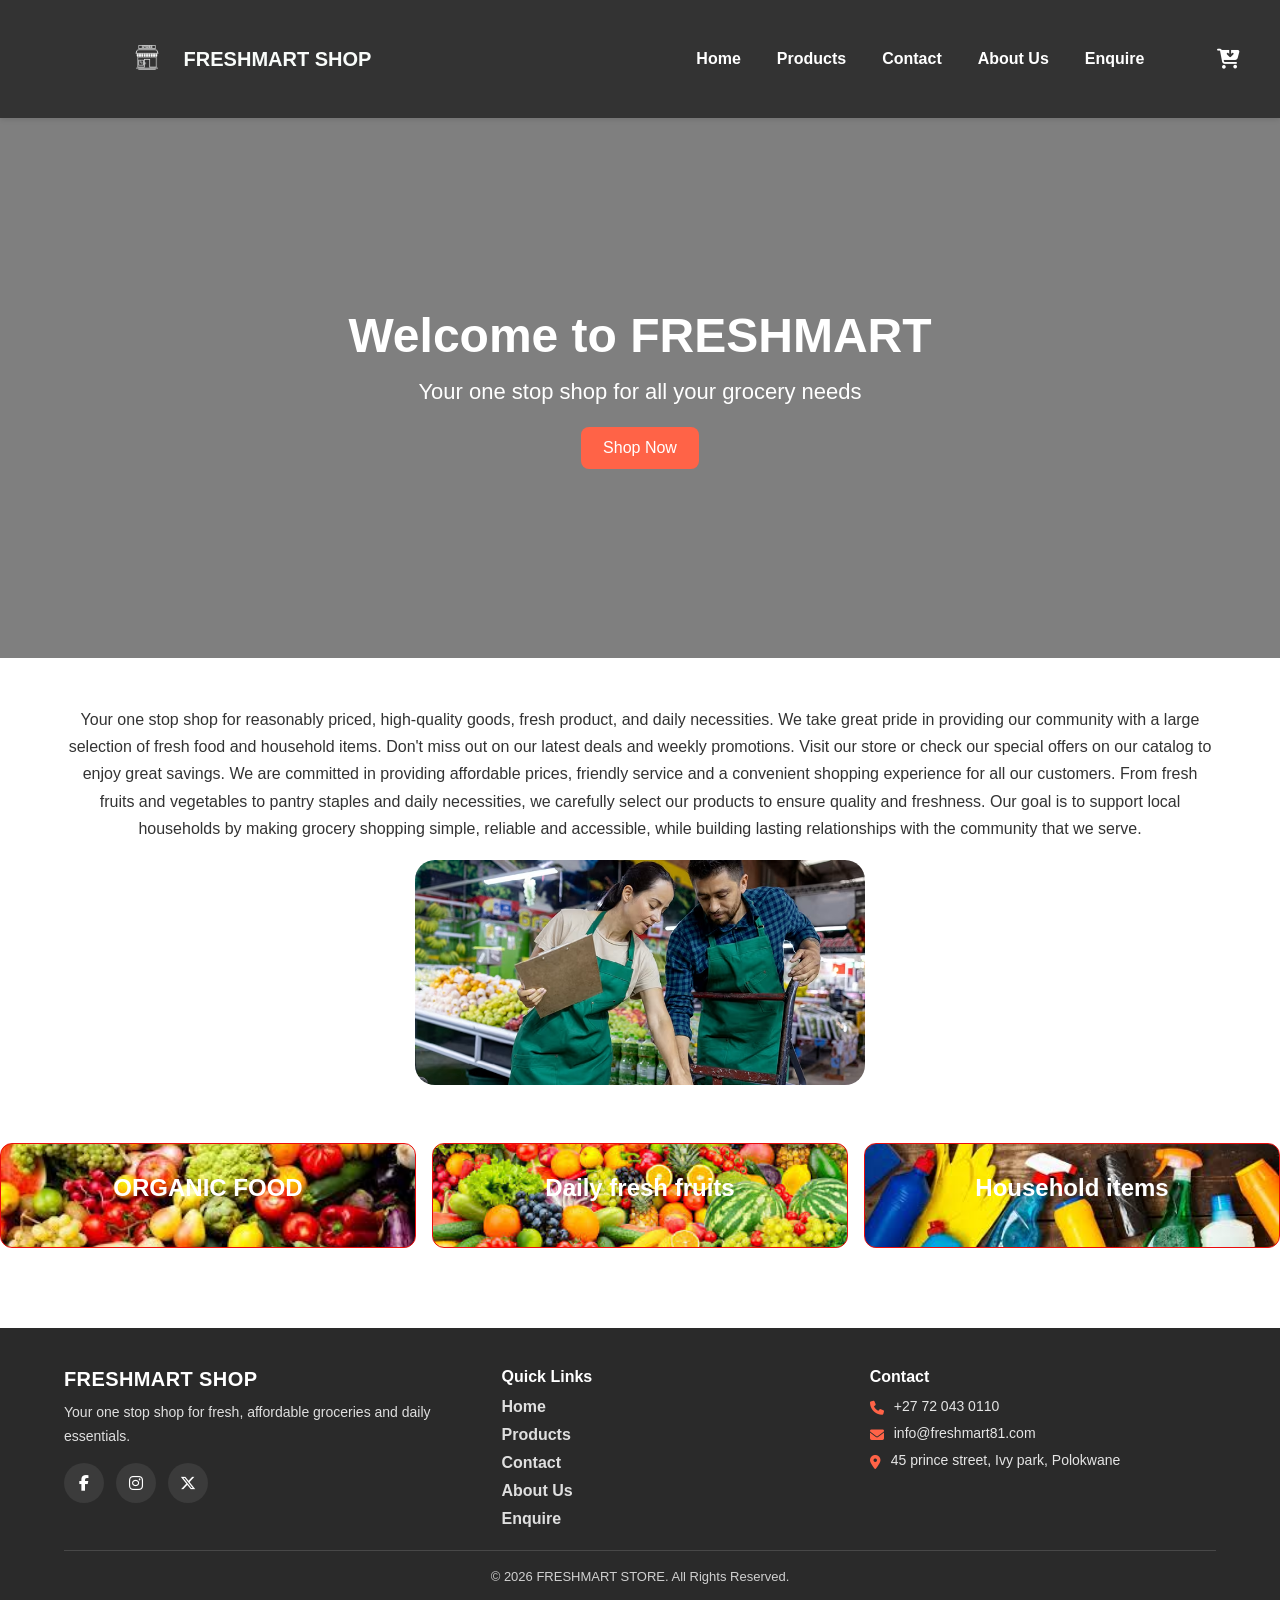
<file: index.html>
<!DOCTYPE html>
<html lang="en">
<head>
<link rel="stylesheet" href="https://cdnjs.cloudflare.com/ajax/libs/font-awesome/6.5.0/css/all.min.css">
    <meta charset="UTF-8">
    <meta name="viewport" content="width=device-width, initial-scale=1.0">
    <title>HOME</title>
    <link rel="icon" type="image/x-icon" href="assets/images/screenshot.png">
    <link rel="stylesheet" href="assets/css/style.css">
</head>
<body>
 <header>
    <!--nav-bar-->
    <div class="navbar">
        <div class="top-bar">
            <div class="brand">
                <img src="assets/images/newlogo2.png" alt="logo" class="logo" height="50px" width="50px">
                <h2 class="logo">FRESHMART SHOP</h2>
            </div>

            <div class="nav-links">
                <nav>
                    <ul>
                        <li><a href="index.html">Home</a></li>
                        <li><a href="products.html">Products</a></li>
                        <li><a href="contact.html">Contact</a></li>
                        <li><a href="about.html">About Us</a></li>
                        <li><a href="enquiry.html">Enquire</a></li>
                    </ul>
                </nav>
            </div>

        </div>
        <div class="cart">
           <a href="products.html"><i class="fa-solid fa-cart-arrow-down" style="color: rgb(255, 255, 255);"></i></a>
        </div> 
    </header>
    <section class="hero">
        <div class="overlay">
        <h1>Welcome to FRESHMART</h1>
        <p>Your one stop shop for all your grocery needs</p>
        <a href="products.html" class="btn">Shop Now</a>
        </div>    
    </section>

     <main>
        <!--welcome section-->
        <section class="welcome">
                <p>
                 Your one stop shop for reasonably priced, high-quality goods, fresh product, and daily necessities. 
                 We take great pride in providing our community with a large selection of fresh food and household items.
                 Don't miss out on our latest deals and weekly promotions. Visit our store or check our special offers on 
                 our catalog to enjoy great savings. We are committed in providing affordable prices, friendly service and
                 a convenient shopping experience for all our customers. From fresh fruits and vegetables to pantry staples 
                 and daily necessities, we carefully select our products to ensure quality and freshness. Our goal is to support 
                 local households by making grocery shopping simple, reliable and accessible, while building lasting relationships 
                 with the community that we serve.
                </p>
                <div class="staff">
                 <img src="assets/images/staff.avif">
                </div>
         </section>
         <!--about section-->
         <section class="about">
            <div class="features">
        
         <div class="card card-1">
                <div>
                <p><b><h3>ORGANIC FOOD</h3></b></p>
            </div>
         </div>
            <div class="card card-2">
                <p><b><h3>Daily fresh fruits</h3></b></p>
            </div>
                <div class="card card-3">
                    <p><b><h3>Household items</h3></b></p>          
            </div>
            </div>

            <!--footer section-->
        <footer>
            <div class="footer-container">
                <div class="footer-brand">
                    <h3>FRESHMART SHOP</h3>
                    <p>Your one stop shop for fresh, affordable groceries and daily essentials.</p>
                    <div class="footer-social" aria-label="Social links">
                        <a href="#" aria-label="Facebook"><i class="fa-brands fa-facebook-f"></i></a>
                        <a href="#" aria-label="Instagram"><i class="fa-brands fa-instagram"></i></a>
                        <a href="#" aria-label="Twitter"><i class="fa-brands fa-x-twitter"></i></a>
                    </div>
                </div>

                <div class="footer-links">
                    <h4>Quick Links</h4>
                    <ul>
                        <li><a href="index.html">Home</a></li>
                        <li><a href="products.html">Products</a></li>
                        <li><a href="contact.html">Contact</a></li>
                        <li><a href="about.html">About Us</a></li>
                        <li><a href="enquiry.html">Enquire</a></li>
                    </ul>
                </div>

                <div class="footer-contact">
                    <h4>Contact</h4>
                    <div class="line"><i class="fa-solid fa-phone"></i><span>+27 72 043 0110</span></div>
                    <div class="line"><i class="fa-solid fa-envelope"></i><span>info@freshmart81.com</span></div>
                    <div class="line"><i class="fa-solid fa-location-dot"></i><span>45 prince street, Ivy park, Polokwane</span></div>
                </div>
            </div>

            <div class="footer-bottom">&copy; 2026 FRESHMART STORE. All Rights Reserved.</div>
        </footer>


</body>
</html>
</file>
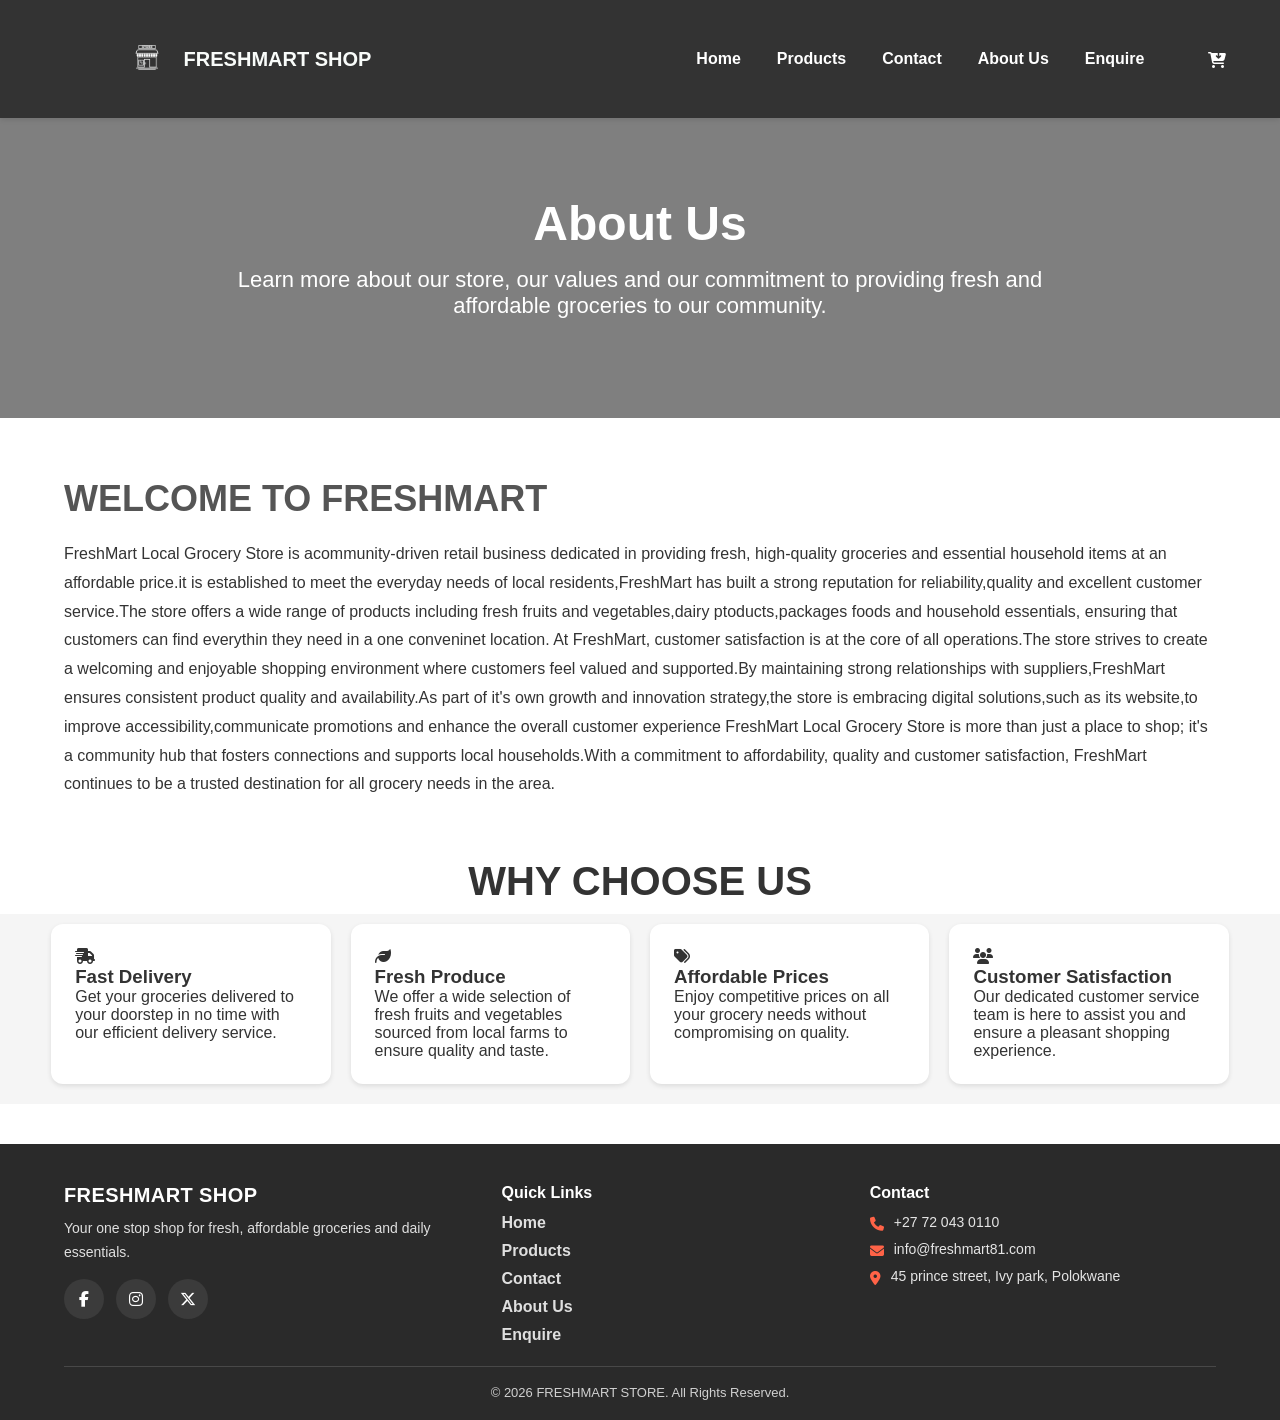
<file: about.html>
<!DOCTYPE html>
<html lang="en">
<head>
    <meta charset="UTF-8">
    <link rel="stylesheet" href="https://cdnjs.cloudflare.com/ajax/libs/font-awesome/6.5.0/css/all.min.css">
    <meta name="viewport" content="width=device-width, initial-scale=1.0">
    <title>ABOUT US</title>
<link rel="icon" type="image/x-icon" href="assets/images/screenshot.png">
   <link rel="stylesheet" href="assets/css/style.css">
</head>
<body>

    <header>
        <!--nav-bar-->
        <div class="navbar">
        <div class="top-bar">
            <div class="brand">
                <img src="assets/images/newlogo2.png" alt="logo" class="logo" height="50px" width="50px">
                <h2 class="logo">FRESHMART SHOP</h2>
            </div>

            <div class="nav-links">
                <nav>
                    <ul>
                        <li><a href="index.html">Home</a></li>
                        <li><a href="products.html">Products</a></li>
                        <li><a href="contact.html">Contact</a></li>
                        <li><a href="about.html">About Us</a></li>
                        <li><a href="enquiry.html">Enquire</a></li>
                    </ul>
                </nav>
            </div>
            <div class="cart">
           <a href="products.html"><i class="fa-solid fa-cart-arrow-down" style="color: rgb(255, 255, 255);"></i></a>
        </div> 

        </div>
    </header>
    <section class="about-hero">
        <div class="overlay">
        <h1>About Us</h1>
        <p>Learn more about our store, 
        our values and our commitment to providing fresh and affordable groceries to our community.</p>
        </div>
    </section>

    <section class="about-section">
        
        <div class="about-content">
            <h2>WELCOME TO FRESHMART</h2>
            <p>FreshMart Local Grocery Store is acommunity-driven retail business dedicated in providing 
                 fresh, high-quality groceries and essential household items at an affordable price.it is 
                 established to meet the everyday needs of local residents,FreshMart has built a strong reputation
                 for reliability,quality and excellent customer service.The store offers a wide range of products 
                 including fresh fruits and vegetables,dairy ptoducts,packages foods and household essentials, ensuring
                 that customers can find everythin they need in a one conveninet location.
            
                At FreshMart, customer satisfaction is at the core of all operations.The store strives to create a 
                 welcoming and enjoyable shopping environment where customers feel valued and supported.By maintaining
                 strong relationships with suppliers,FreshMart ensures consistent product quality and availability.As part
                 of it's own growth and innovation strategy,the store is embracing digital solutions,such as its website,to 
                 improve accessibility,communicate promotions and enhance the overall customer experience

        
                FreshMart Local Grocery Store is more than just a place to shop; it's a community hub that fosters connections
                and supports local households.With a commitment to affordability, quality and customer satisfaction,
                FreshMart continues to be a trusted destination for all grocery needs in the area.</p>
        </div>

    </section>
    <!--services section-->

    <h2 class="why">WHY CHOOSE US</h2>
    <section class="services">
        
    
        <div class="service-box">
            <i class="fas fa-shipping-fast"></i>
            <h3>Fast Delivery</h3>
            <p>Get your groceries delivered to your doorstep in no time with our efficient delivery service.</p>
        </div>
        <div class="service-box">
            <i class="fas fa-leaf"></i>
            <h3>Fresh Produce</h3>
            <p>We offer a wide selection of fresh fruits and vegetables sourced from local farms to ensure quality and taste.</p>
        </div>
        <div class="service-box">
            <i class="fas fa-tags"></i>
            <h3>Affordable Prices</h3>
            <p>Enjoy competitive prices on all your grocery needs without compromising on quality.</p>
        </div>
        <div class="service-box">
            <i class="fas fa-users"></i>
            <h3>Customer Satisfaction</h3>
            <p>Our dedicated customer service team is here to assist you and ensure a pleasant shopping experience.</p>
          </div>
          
    </section>
    
    <footer>
        <div class="footer-container">
            <div class="footer-brand">
                <h3>FRESHMART SHOP</h3>
                <p>Your one stop shop for fresh, affordable groceries and daily essentials.</p>
                <div class="footer-social" aria-label="Social links">
                    <a href="#" aria-label="Facebook"><i class="fa-brands fa-facebook-f"></i></a>
                    <a href="#" aria-label="Instagram"><i class="fa-brands fa-instagram"></i></a>
                    <a href="#" aria-label="Twitter"><i class="fa-brands fa-x-twitter"></i></a>
                </div>
            </div>

            <div class="footer-links">
                <h4>Quick Links</h4>
                <ul>
                    <li><a href="index.html">Home</a></li>
                    <li><a href="products.html">Products</a></li>
                    <li><a href="contact.html">Contact</a></li>
                    <li><a href="about.html">About Us</a></li>
                    <li><a href="enquiry.html">Enquire</a></li>
                </ul>
            </div>

            <div class="footer-contact">
                <h4>Contact</h4>
                <div class="line"><i class="fa-solid fa-phone"></i><span>+27 72 043 0110</span></div>
                <div class="line"><i class="fa-solid fa-envelope"></i><span>info@freshmart81.com</span></div>
                <div class="line"><i class="fa-solid fa-location-dot"></i><span>45 prince street, Ivy park, Polokwane</span></div>
            </div>
        </div>

        <div class="footer-bottom">&copy; 2026 FRESHMART STORE. All Rights Reserved.</div>
    </footer>

</body>
</html>
</file>
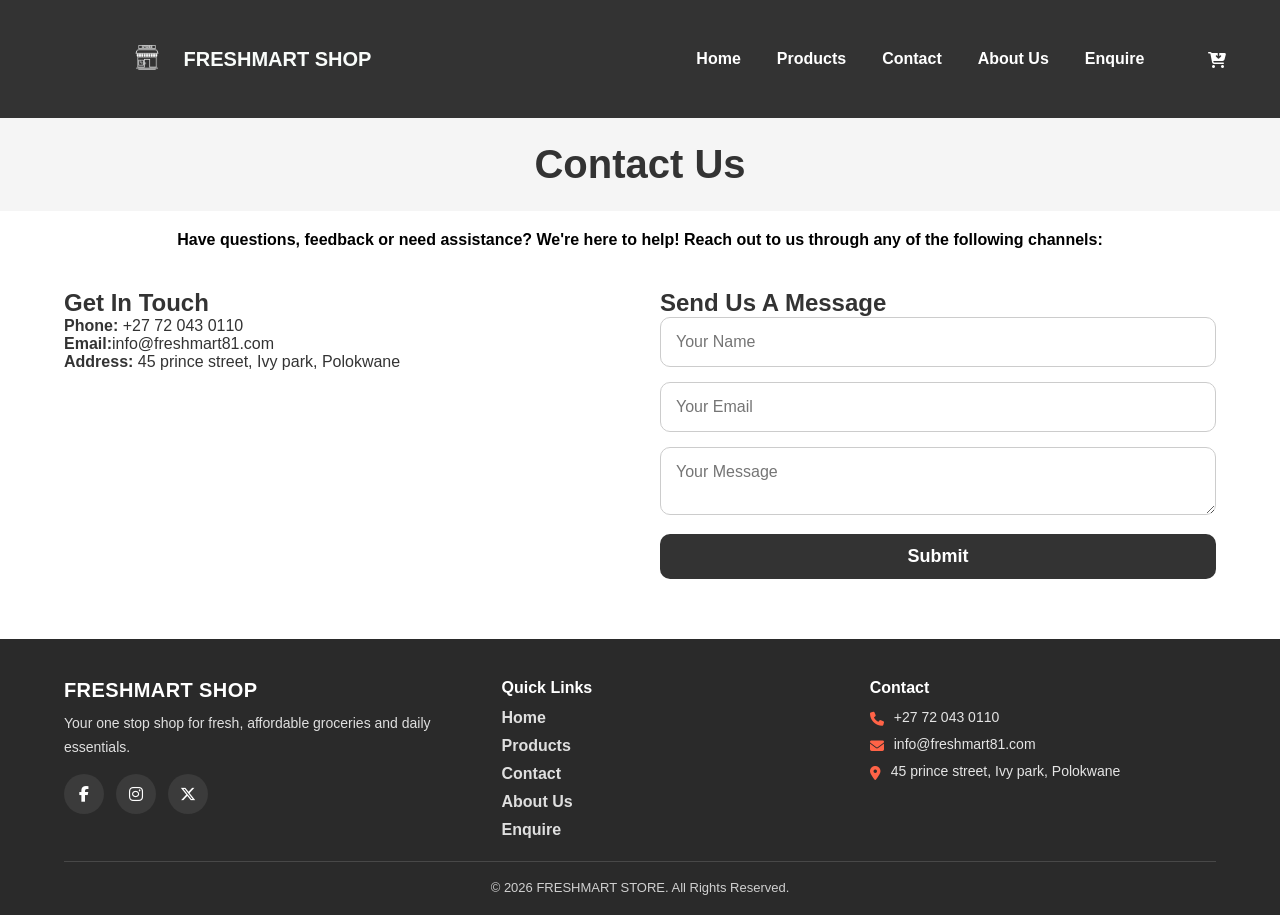
<file: contact.html>
<!DOCTYPE html>
<html lang="en">
<head>
    <link rel="stylesheet" href="https://cdnjs.cloudflare.com/ajax/libs/font-awesome/6.5.0/css/all.min.css">
    <meta charset="UTF-8">
    <meta name="viewport" content="width=device-width, initial-scale=1.0">
    <title>CONTACT</title>
    <link rel="icon" type="image/x-icon" href="assets/images/screenshot.png">
    <link rel="stylesheet" href="assets/css/style.css">
</head>
<body>
    <header>
        <!--nav-bar-->
        <div class="navbar">
        <div class="top-bar">
            <div class="brand">
                <img src="assets/images/newlogo2.png" alt="logo" class="logo" height="50px" width="50px">
                <h2 class="logo">FRESHMART SHOP</h2>
            </div>

            <div class="nav-links">
                <nav>
                    <ul>
                        <li><a href="index.html">Home</a></li>
                        <li><a href="products.html">Products</a></li>
                        <li><a href="contact.html">Contact</a></li>
                        <li><a href="about.html">About Us</a></li>
                        <li><a href="enquiry.html">Enquire</a></li>
                    </ul>
                </nav>
            </div>
            <div class="cart">
           <a href="products.html"><i class="fa-solid fa-cart-arrow-down" style="color: rgb(255, 255, 255);"></i></a>
        </div> 

        </div>
    </header>
    <!--contact section-->
    <section class="contact-hero">
        <h1>Contact Us</h1><br>
    <br>
        
     </section>

     <p class="contact-description">Have questions, feedback or need assistance? We're here to help! Reach out to us through any of the following channels:</p>

     <section class="contact-container">
        <div class="contact-info">
            <h2>Get In Touch</h2>
            <p><strong>Phone:</strong> +27 72 043 0110</p>
            <p><strong>Email:</strong>info@freshmart81.com</p>
            <p><strong>Address:</strong> 45 prince street, Ivy park, Polokwane</p>
            </div>

            <div class="contact-form">
                <h2>Send Us A Message</h2>
                <form>
                    <input type="text" placeholder="Your Name" required>

                    <input type="email" placeholder="Your Email" required>

                    <textarea row="6" placeholder="Your Message" required></textarea>
                    <button type="submit">Submit</button>
                </form>
                
            </div>
            
     </section>
    </div>

    
    <footer>
        <div class="footer-container">
            <div class="footer-brand">
                <h3>FRESHMART SHOP</h3>
                <p>Your one stop shop for fresh, affordable groceries and daily essentials.</p>
                <div class="footer-social" aria-label="Social links">
                    <a href="#" aria-label="Facebook"><i class="fa-brands fa-facebook-f"></i></a>
                    <a href="#" aria-label="Instagram"><i class="fa-brands fa-instagram"></i></a>
                    <a href="#" aria-label="Twitter"><i class="fa-brands fa-x-twitter"></i></a>
                </div>
            </div>

            <div class="footer-links">
                <h4>Quick Links</h4>
                <ul>
                    <li><a href="index.html">Home</a></li>
                    <li><a href="products.html">Products</a></li>
                    <li><a href="contact.html">Contact</a></li>
                    <li><a href="about.html">About Us</a></li>
                    <li><a href="enquiry.html">Enquire</a></li>
                </ul>
            </div>

            <div class="footer-contact">
                <h4>Contact</h4>
                <div class="line"><i class="fa-solid fa-phone"></i><span>+27 72 043 0110</span></div>
                <div class="line"><i class="fa-solid fa-envelope"></i><span>info@freshmart81.com</span></div>
                <div class="line"><i class="fa-solid fa-location-dot"></i><span>45 prince street, Ivy park, Polokwane</span></div>
            </div>
        </div>

        <div class="footer-bottom">&copy; 2026 FRESHMART STORE. All Rights Reserved.</div>
    </footer>

</body>
</html>
</file>
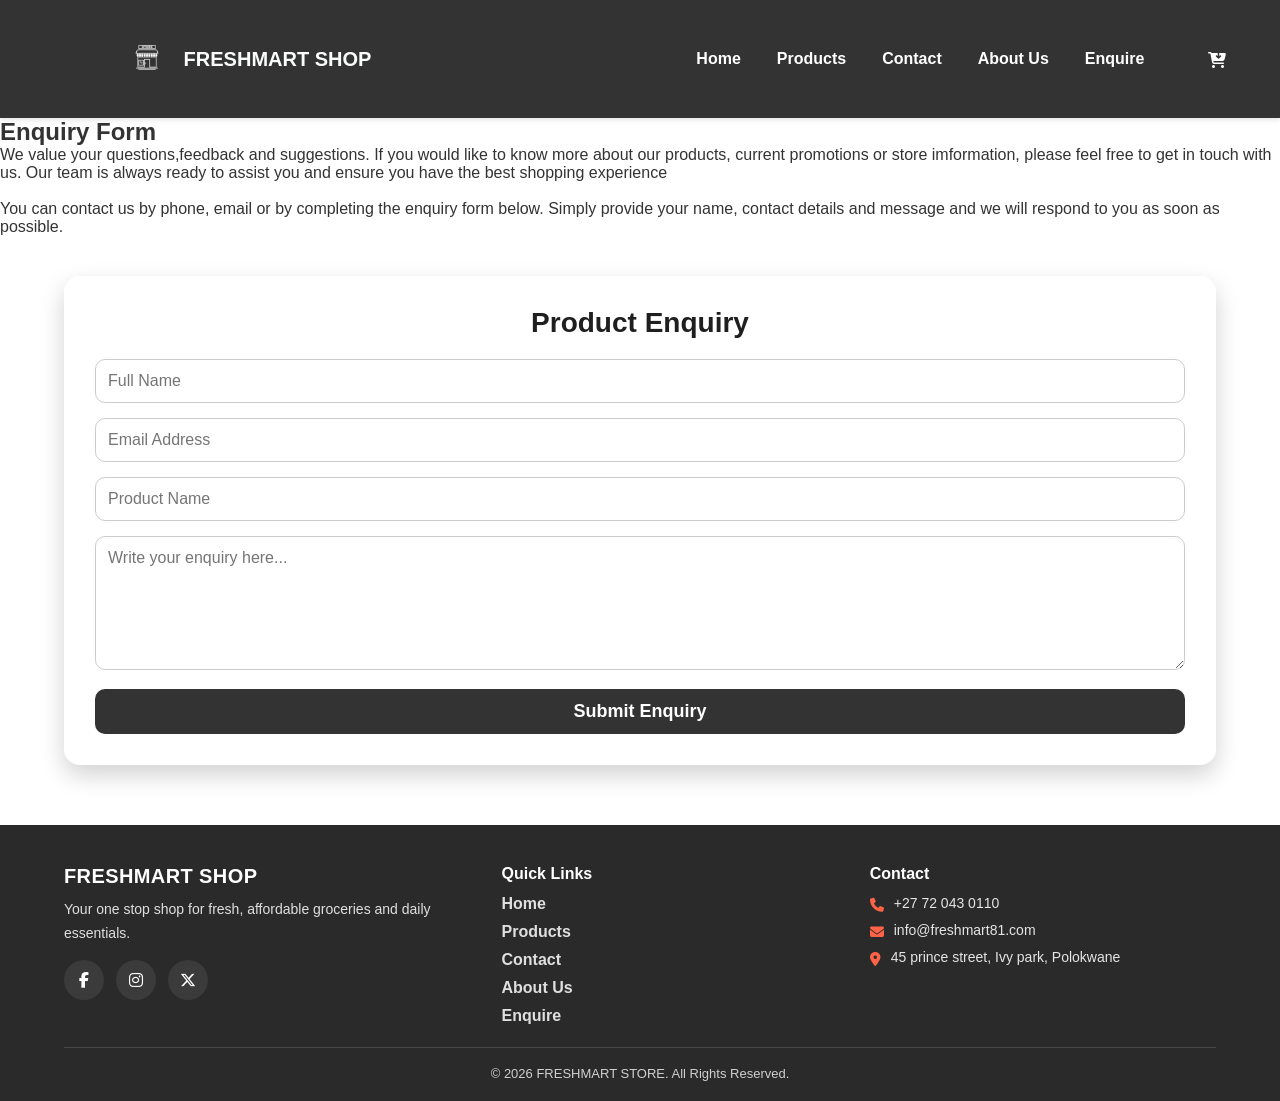
<file: enquiry.html>
<!DOCTYPE html>
<html lang="en">
<head>
<link rel="stylesheet" href="https://cdnjs.cloudflare.com/ajax/libs/font-awesome/6.5.0/css/all.min.css">
    <meta charset="UTF-8">
    <meta name="viewport" content="width=device-width, initial-scale=1.0">
    <title>ENQUIRY</title>
    <link rel="icon" type="image/x-icon" href="assets/images/screenshot.png">
    <link rel="stylesheet" href="assets/css/style.css">
</head>
<body>

      <header>
        <!--nav-bar-->
        <div class="navbar">
        <div class="top-bar">
            <div class="brand">
                <img src="assets/images/newlogo2.png" alt="logo" class="logo" height="50px" width="50px">
                <h2 class="logo">FRESHMART SHOP</h2>
            </div>

            <div class="nav-links">
                <nav>
                    <ul>
                        <li><a href="index.html">Home</a></li>
                        <li><a href="products.html">Products</a></li>
                        <li><a href="contact.html">Contact</a></li>
                        <li><a href="about.html">About Us</a></li>
                        <li><a href="enquiry.html">Enquire</a></li>
                    </ul>
                </nav>
            </div>
            <div class="cart">
           <a href="products.html"><i class="fa-solid fa-cart-arrow-down" style="color: rgb(255, 255, 255);"></i></a>
        </div> 

        </div><link rel="icon" type="image/x-icon" href="assets/images/screenshot.png">
    </header>
    <!--enquiry section-->
    
    <h2>Enquiry Form</h2>
<p>
    We value your questions,feedback and suggestions. If you would
    like to know more about our products, current promotions or store
    imformation, please feel free to get in touch with us. Our 
    team is always ready to assist you and ensure you have
    the best shopping experience
    <br>
    <br>
    You can contact us by phone, email or by completing the enquiry
    form below. Simply provide your name, contact details and message
    and we will respond to you as soon as possible.

</p>
    <section class="enquiry">
        <h1>Product Enquiry</h1>
        <form>
            <input type="text" placeholder="Full Name" required>
            <input type="email" placeholder="Email Address" required>
            <input type="text" placeholder="Product Name" required>
            <textarea rows="6" placeholder="Write your enquiry here..." required></textarea>
            <button type="submit">Submit Enquiry</button>
        </form>
    </section>
    
        <footer>
            <div class="footer-container">
                <div class="footer-brand">
                    <h3>FRESHMART SHOP</h3>
                    <p>Your one stop shop for fresh, affordable groceries and daily essentials.</p>
                    <div class="footer-social" aria-label="Social links">
                        <a href="#" aria-label="Facebook"><i class="fa-brands fa-facebook-f"></i></a>
                        <a href="#" aria-label="Instagram"><i class="fa-brands fa-instagram"></i></a>
                        <a href="#" aria-label="Twitter"><i class="fa-brands fa-x-twitter"></i></a>
                    </div>
                </div>

                <div class="footer-links">
                    <h4>Quick Links</h4>
                    <ul>
                        <li><a href="index.html">Home</a></li>
                        <li><a href="products.html">Products</a></li>
                        <li><a href="contact.html">Contact</a></li>
                        <li><a href="about.html">About Us</a></li>
                        <li><a href="enquiry.html">Enquire</a></li>
                    </ul>
                </div>

                <div class="footer-contact">
                    <h4>Contact</h4>
                    <div class="line"><i class="fa-solid fa-phone"></i><span>+27 72 043 0110</span></div>
                    <div class="line"><i class="fa-solid fa-envelope"></i><span>info@freshmart81.com</span></div>
                    <div class="line"><i class="fa-solid fa-location-dot"></i><span>45 prince street, Ivy park, Polokwane</span></div>
                </div>
            </div>

            <div class="footer-bottom">&copy; 2026 FRESHMART STORE. All Rights Reserved.</div>
        </footer>
</body>
</html>
</file>
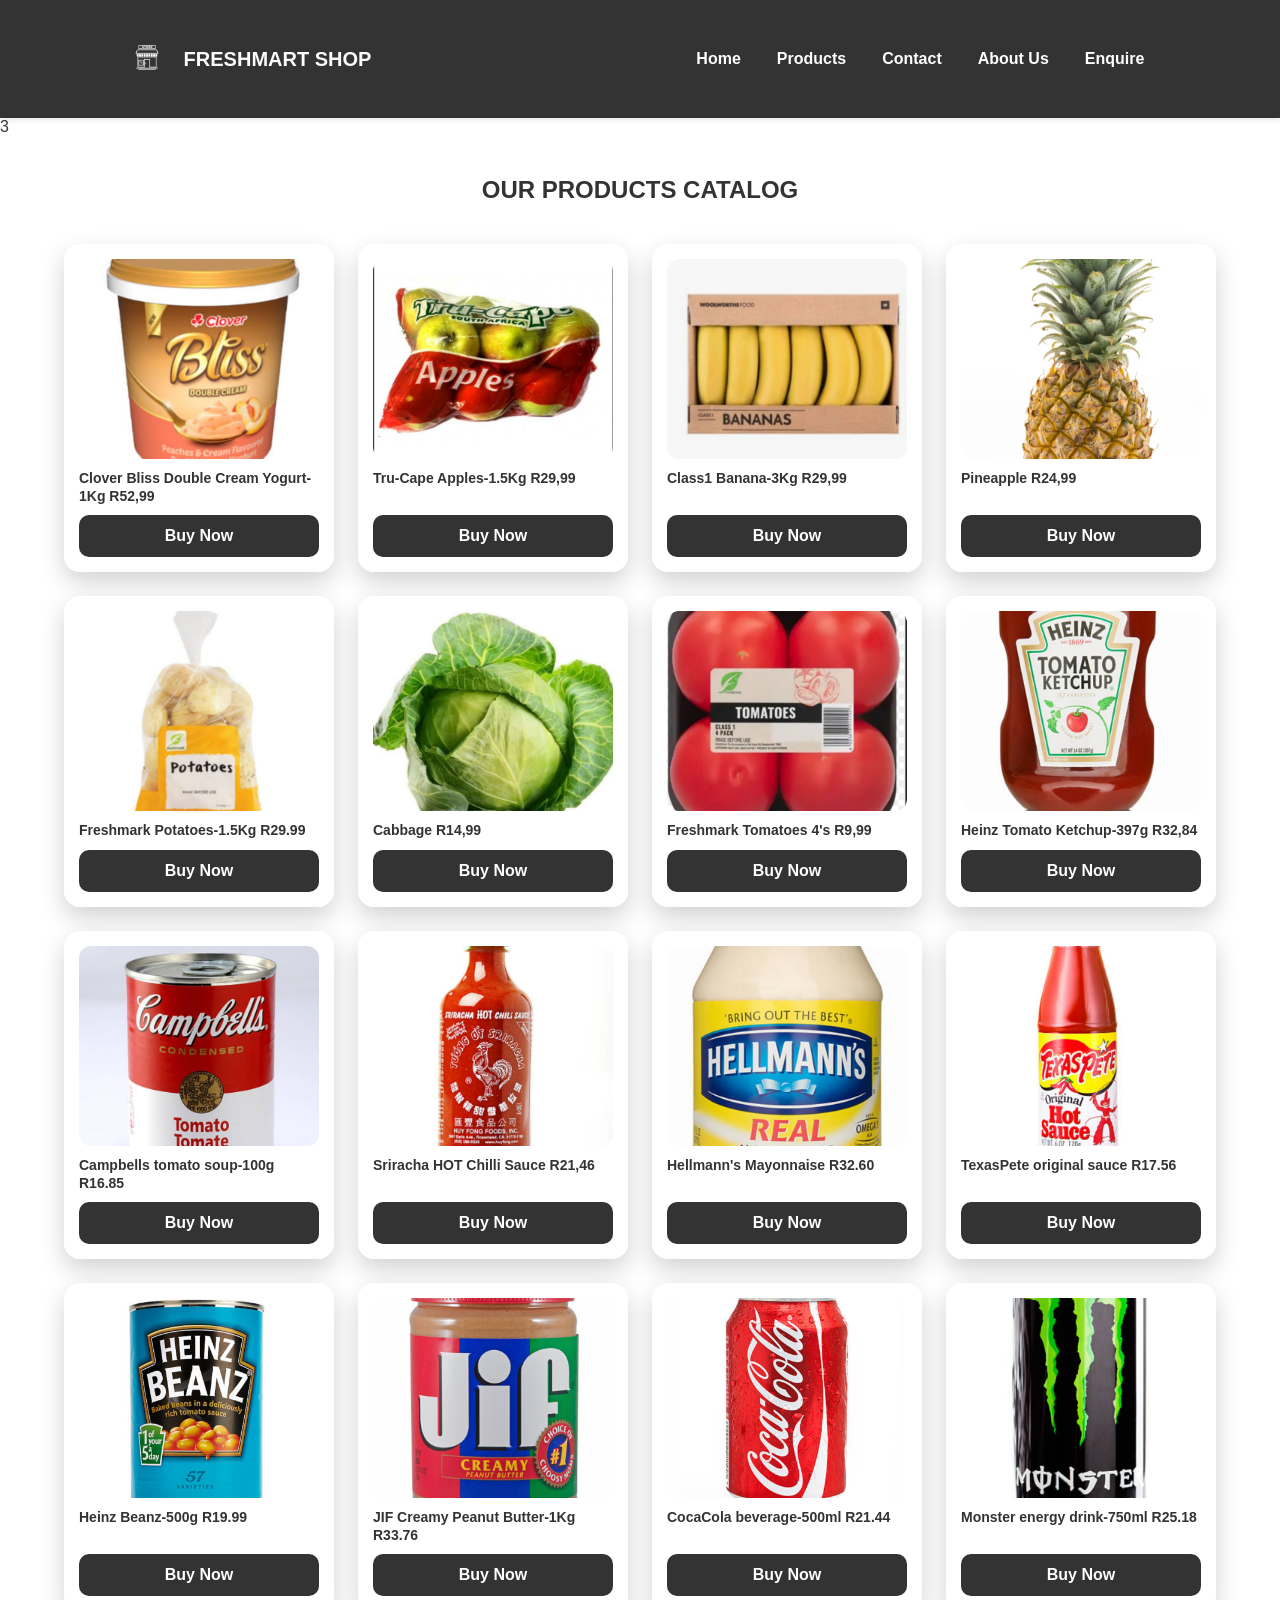
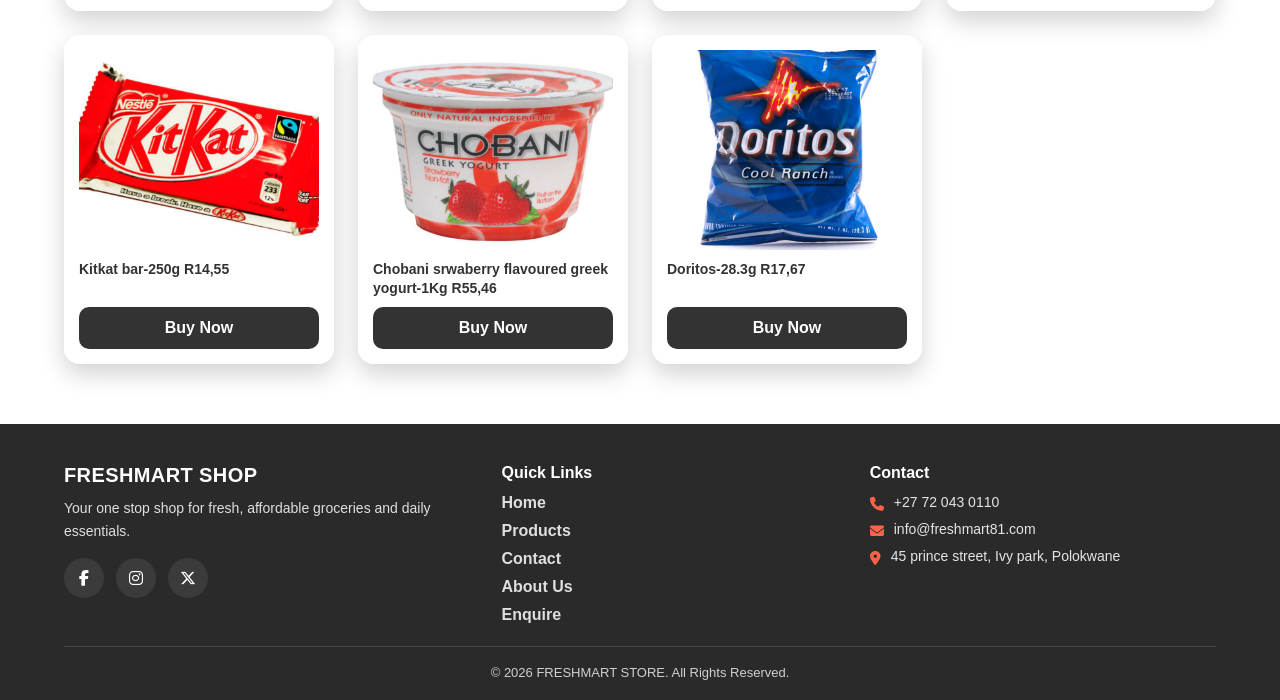
<file: products.html>
<!DOCTYPE html>
<html lang="en">
<head>
    <link rel="stylesheet" href="https://cdnjs.cloudflare.com/ajax/libs/font-awesome/6.5.0/css/all.min.css">
    <meta charset="UTF-8">
    <meta name="viewport" content="width=device-width, initial-scale=1.0">
    <title>PRODUCTS</title>
    <link rel="icon" type="image/x-icon" href="assets/images/screenshot.png">
    <link rel="stylesheet" href="assets/css/style.css">
</head>
<body>
     <header>
          <!--nav-bar-->
     <div class="navbar">
        <div class="top-bar">
            <div class="brand">
                <img src="assets/images/newlogo2.png" alt="logo" class="logo" height="50px" width="50px">
                <h2 class="logo">FRESHMART SHOP</h2>
            </div>

            <div class="nav-links">
                <nav>
                    <ul>
                        <li><a href="index.html">Home</a></li>
                        <li><a href="products.html">Products</a></li>
                        <li><a href="contact.html">Contact</a></li>
                        <li><a href="about.html">About Us</a></li>
                        <li><a href="enquiry.html">Enquire</a></li>
                    </ul>
                </nav>
            </div>
          </div>
        </header>
        <!--products section-->3
     <section class=" products-h1">
           <h1>OUR PRODUCTS CATALOG</h1>
    </section>
    <section class="catalog">
                <div class="product">
                     <img src="assets/images/InShot_20260416_094548460.jpg" width="15%" height="15%" alt="Clover Bliss Double Cream Yogurt">
                     <b>Clover Bliss Double Cream Yogurt-1Kg
                     R52,99</b>
                     <button>Buy Now</button>
                    </div>       
                <div class="product"> 
                     <img src="assets/images/InShot_20260416_094647308.jpg" width="15%" height="15%" alt="Tru-Cape Apples">
                     <b>Tru-Cape Apples-1.5Kg
                     R29,99</b>
                     <button>Buy Now</button>
                     </div>
                <div class="product">    
                     <img src="assets/images/InShot_20260416_094845459.jpg" width="15%" height="15%" alt="Class1 Banana">
                     <b>Class1 Banana-3Kg
                     R29,99</b>
                     <button>Buy Now</button>
                     </div>
                <div class="product">
                     <img src="assets/images/InShot_20260416_095200314.jpg" width="15%" height="15%" alt="Pineapple">
                     <b>Pineapple 
                     R24,99</b>
                     <button>Buy Now</button>  
                     </div>
                <div class="product">
                     <img src="assets/images/InShot_20260416_095845533.jpg" width="15%" height="15%" alt="Freshmark Potatoes">
                     <b>Freshmark Potatoes-1.5Kg
                     R29.99</b>
                     <button>Buy Now</button> 
                     </div>
                <div class="product">
                     <img src="assets/images/InShot_20260416_100440081.jpg" width="15%" height="15%" alt="Cabbage">
                     <b>Cabbage
                     R14,99</b>
                     <button>Buy Now</button>
                     </div>
                <div class="product">  
                     <img src="assets/images/InShot_20260416_095229258.jpg" width="15%" height="15%" alt=" Freshmark Tomatoes 4's">
                     <b>Freshmark Tomatoes 4's
                     R9,99</b>
                     <button>Buy Now</button>
                     </div>
                <div class="product">
                     <img src="assets/images/InShot_20260416_212702776.jpg" width="15%" height="15%" alt=" Heinz Tomato Ketchup">
                     <b>Heinz Tomato Ketchup-397g
                     R32,84</b>
                     <button>Buy Now</button>
                     </div>
                <div class="product">
                     <img src="assets/images/InShot_20260416_213745040.jpg" width="15%" height="15%" alt="Campbells tomato soup">
                     <b>Campbells tomato soup-100g
                     R16.85</b>
                     <button>Buy Now</button>
                     </div>
                <div class="product">
                     <img src="assets/images/InShot_20260416_213800609.jpg" width="15%" height="15%" alt="Sriracha HOT Chilli Sauce">
                     <b>Sriracha HOT Chilli Sauce
                     R21,46</b>
                     <button>Buy Now</button>
                     </div>
                <div class="product">
                    <img src="assets/images/InShot_20260416_213811944.jpg" width="15%" height="15%" alt="Hellmann's Mayonnaise">
                     <b>Hellmann's Mayonnaise
                     R32.60</b>
                     <button>Buy Now</button>
                     </div>
                <div class="product"> 
                     <img src="assets/images/InShot_20260416_213821422.jpg" width="15%" height="15%" alt="TexasPete original sauce">
                     <b>TexasPete original sauce
                     R17.56</b>
                     <button>Buy Now</button>
                    </div>
                <div class="product">
                    <img src="assets/images/InShot_20260416_213830775.jpg" width="15%" height="15%" alt="Heinz Beanz-500g ">
                     <b>Heinz Beanz-500g
                      R19.99</b>
                    <button>Buy Now</button>    
                     </div>
                <div class="product">    
                     <img src="assets/images/InShot_20260416_213848138.jpg" width="15%" height="15%" alt="JIF Creamy Peanut Butter-1Kg">
                     <b>JIF Creamy Peanut Butter-1Kg
                     R33.76</b>
                     <button>Buy Now</button>   
                     </div>
               <div class="product">   
                     <img src="assets/images/InShot_20260416_213858284.jpg" width="15%" height="15%" alt="CocaCola beverage-500ml">    
                     <b>CocaCola beverage-500ml
                     R21.44</b>
                     <button>Buy Now</button>
                     </div>
                <div class="product"> 
                     <img src="assets/images/InShot_20260416_213904587.jpg" width="15%" height="15%" alt="Monster energy drink-750ml">
                     <b>Monster energy drink-750ml
                     R25.18</b>
                     <button>Buy Now</button>
                     </div>
                <div class="product">  
                     <img src="assets/images/InShot_20260416_213914061.jpg" width="15%" height="15%" alt="Kitkat bar-250g">
                     <b>Kitkat bar-250g
                     R14,55</b>
                     <button>Buy Now</button>
                     </div>
                <div class="product">  
                     <img src="assets/images/InShot_20260416_213923952.jpg" width="15%" height="15%" alt="Chobani srwaberry flavoured greek yogurt-1Kg">
                     <b>Chobani srwaberry flavoured greek yogurt-1Kg
                     R55,46</b>
                     <button>Buy Now</button>
                     </div>  
                <div class="product">    
                     <img src="assets/images/InShot_20260416_213931038.jpg" width="15%" height="15%" alt=" Doritos-28.3g">
                     <b>Doritos-28.3g
                     R17,67</b>
                    <button>Buy Now</button>
                     </div>

            </section>
        <footer>
            <div class="footer-container">
                <div class="footer-brand">
                    <h3>FRESHMART SHOP</h3>
                    <p>Your one stop shop for fresh, affordable groceries and daily essentials.</p>
                    <div class="footer-social" aria-label="Social links">
                        <a href="#" aria-label="Facebook"><i class="fa-brands fa-facebook-f"></i></a>
                        <a href="#" aria-label="Instagram"><i class="fa-brands fa-instagram"></i></a>
                        <a href="#" aria-label="Twitter"><i class="fa-brands fa-x-twitter"></i></a>
                    </div>
                </div>

                <div class="footer-links">
                    <h4>Quick Links</h4>
                    <ul>
                        <li><a href="index.html">Home</a></li>
                        <li><a href="products.html">Products</a></li>
                        <li><a href="contact.html">Contact</a></li>
                        <li><a href="about.html">About Us</a></li>
                        <li><a href="enquiry.html">Enquire</a></li>
                    </ul>
                </div>

                <div class="footer-contact">
                    <h4>Contact</h4>
                    <div class="line"><i class="fa-solid fa-phone"></i><span>+27 72 043 0110</span></div>
                    <div class="line"><i class="fa-solid fa-envelope"></i><span>info@freshmart81.com</span></div>
                    <div class="line"><i class="fa-solid fa-location-dot"></i><span>45 prince street, Ivy park, Polokwane</span></div>
                </div>
            </div>

            <div class="footer-bottom">&copy; 2026 FRESHMART STORE. All Rights Reserved.</div>
        </footer>
</body>
</html>
</file>
<file: assets/css/style.css>
/* Base reset */
*{
  margin: 0;
  padding: 0;
  box-sizing: border-box;
  font-family: Arial, Helvetica, sans-serif;
}

:root{
  --container: 90%;
  --text: #333;
}

body{
  
  color: var(--text);
}

header{
  background-color: #333;
  color: #fff;
  box-shadow: 0 2px 5px rgba(0, 0, 0, 0.1);
}

/* Top bar (index page) */
.top-bar{
  margin: auto;
  display: flex;
  align-items: center;
  justify-content: space-between;
  gap: 16px;
  padding: 20px 0;
  width: var(--container);
}
.cart{
  color: #fff;
  font-size: 20px;
  transition: color 0.2s ease;
  padding: 30px;
}
.navbar{
  display: flex;
}

.nav-links{
  display: flex;
  gap: 16px;
  justify-content: flex-end;
  width: auto;
}



.top-bar a{
  color: #fff;
  text-decoration: none;
  font-size: 16px;
  padding: 10px 14px;
  border-radius: 6px;
  transition: background-color 0.2s ease;
  font-weight: bold;
}

.top-bar a:hover{
  background-color: #555;
  color: #fff;
}

/* Shared nav styles */
nav ul{
  list-style: none;
  display: flex;
  flex-wrap: wrap;
  gap: 8px;
}

nav ul li{
  margin-left: 0;
}

nav ul li a{
  color: #fff;
  text-decoration: none;
  font-size: 16px;
  padding: 10px 14px;
  border-radius: 6px;
  transition: background-color 0.2s ease;
  font-weight: bold;
}

nav ul li a:hover{
  background-color: #555;
  color: #fff;
}

/* Products page uses navbar wrapper */
.navbar{
  width: var(--container);
  margin: auto;
  display: flex;
  justify-content: space-between;
  align-items: center;
  padding: 20px 0;
  flex-wrap: wrap;
  gap: 10px;
}

.logo{
  color: #f9fcfa;
  font-size: 24px;
  font-weight: bold;
}

.brand{
  display: flex;
  align-items: center;
  gap: 12px;
}


.cart{
  position: absolute;
  top: 25px;
  right: 20px;
}

/* Make images fluid everywhere */
img{
  max-width: 100%;
  height: auto;
  display: block;
}

/* Hero (index) */
.hero{
  min-height: 60vh;
  height: auto;
  background: url('https://images.unsplash.com/photo-1619566636858-adf3ef46400b?q=80&w=1200&auto=format&fit=crop') center/cover no-repeat;
  display: flex;
  justify-content: center;
  align-items: center;
  text-align: center;
  position: relative;
  padding: 60px 16px;
}

.hero::before{
  content: '';
  position: absolute;
  inset: 0;
  background-color: rgba(0, 0, 0, 0.5);
}

.overlay{
  position: relative;
  z-index: 1;
  color: #fff;
  width: min(900px, 100%);
}

.overlay h1{
  font-size: clamp(28px, 5vw, 48px);
  margin-bottom: 16px;
}

.overlay p{
  font-size: clamp(16px, 3vw, 22px);
  margin-bottom: 22px;
}

.overlay h3{
  font-size: clamp(20px, 3.6vw, 28px);
  margin-bottom: 20px;
}

.btn{
  background-color: #ff6347;
  color: #fff;
  padding: 12px 22px;
  text-decoration: none;
  font-size: 16px;
  border-radius: 8px;
  transition: background-color 0.2s ease;
  display: inline-block;
}

.btn:hover{
  background-color: #ff4500;
}

/* Welcome section (index) */
.welcome{
  width: var(--container);
  margin: 0 auto;
  padding: 48px 0;
  text-align: center;
  display: flex;
  flex-direction: column;
  gap: 18px;
}

.welcome p{
  color: #333;
  font-size: 16px;
  line-height: 1.7;
}

/* Index feature cards */
.features{
  display: flex;
  justify-content: space-around;
  padding: 10px 0 40px;
  gap: 16px;
  flex-wrap: wrap;
}

.card{
  flex: 1;
  min-width: 240px;
  padding: 30px;
  background: #000000;
  border: 1px solid #eb0c0c;
  border-radius: 12px;
  transition: 0.3s ease;
  color: #f4f4f4;
  display: flex;
  align-items: center;
  justify-content: center;
  text-align: center;
}

.card-1{
  background: url('../images/organic.jpg') center no-repeat;
  background-size: cover;
  color: gray;
}

.card-2{
  background: url('../images/fruits.jpg') center no-repeat;
  background-size: cover;
  color: #1be414;
}

.card-3{
  background: url('../images/essentials.jpg') center no-repeat;
  background-size: cover;
  color: #1be414;
}

.card:hover{
  transform: translateY(-10px);
  box-shadow: 0 10px 20px rgba(0, 0, 0, 0.2);
}

/* Optional inner typography */
.card h3{
  color: #ffffff;
  font-size: clamp(18px, 3vw, 24px);
  margin-bottom: 15px;
}

/* About page */
.about-hero{
  min-height: 300px;
  height: auto;
  background: url('https://images.unsplash.com/photo-1610348725531-843dff563e2c?q=80&w=1200&auto=format&fit=crop') center/cover no-repeat;
  display: flex;
  justify-content: center;
  align-items: center;
  text-align: center;
  position: relative;
  padding: 50px 16px;
}

.about-hero::before{
  content: '';
  position: absolute;
  inset: 0;
  background-color: rgba(0, 0, 0, 0.5);
}

.hero-text{
  position: relative;
  z-index: 1;
  color: #fff;
}

.hero-text h1{
  font-size: clamp(28px, 5vw, 48px);
  margin-bottom: 20px;
}

.hero-text p{
  font-size: 16px;
}

.about-section{
  width: var(--container);
  margin: 60px auto;
  display: flex;
  gap: 40px;
  align-items: center;
  flex-wrap: wrap;
}

.about-content{
  flex: 1;
  min-width: 260px;
}

.about-content h2{
  color: #555;
  font-size: clamp(26px, 4vw, 36px);
  margin-bottom: 20px;
}

.about-content p{
  color: #333;
  font-size: 16px;
  line-height: 1.8;
}

.why{
  color: #333;
  font-size: clamp(28px, 6vw, 40px);
  text-align: center;
  margin-bottom: 10px;
}

.services{
  display: flex;
  gap: 20px;
  background: #f5f5f5;
  padding: 10px 10%;
  margin-bottom: 40px;
  flex-wrap: wrap;
}

.services h2{
  color: #333;
  font-size: clamp(28px, 6vw, 40px);
  text-align: center;
  margin-bottom: 30px;
  width: 100%;
}

.service-container{
  display: flex;
  justify-content: space-around;
  gap: 20px;
  flex-wrap: wrap;
  width: 100%;
}

.service-box{
  flex: 1;
  min-width: 240px;
  margin-bottom: 10px;
  padding: 24px;
  background: #fff;
  border-radius: 12px;
  box-shadow: 0 2px 5px rgba(0, 0, 0, 0.1);
  transition: transform 0.3s ease, box-shadow 0.3s ease;
}

.service-box:hover{
  transform: translateY(-10px);
  box-shadow: 0 10px 20px rgba(0, 0, 0, 0.2);
}

/* Contact page */
.contact-hero{
  height: auto;
  background: whitesmoke;
  padding: 24px 16px;
  display: flex;
  justify-content: center;
  align-items: center;
  color: #333;
  text-align: center;
}

.contact-hero h1{
  font-size: clamp(28px, 6vw, 40px);
}

.contact-description{
  text-align: center;
  color: #000000;
  margin: 20px auto 40px;
  font-size: 16px;
  font-weight: bold;
  width: var(--container);
}

.contact-container{
  width: var(--container);
  margin: 0 auto 60px;
  display: flex;
  gap: 40px;
  flex-wrap: wrap;
}

.contact-info,
.contact-form{
  flex: 1;
  min-width: 260px;
}

.contact-form input,
.contact-form textarea{
  width: 100%;
  padding: 15px;
  margin-bottom: 15px;
  border-radius: 10px;
  border: 1px solid #ccc;
}

button{
  padding: 12px 20px;
  border: none;
  background: #333;
  color: #fff;
  cursor: pointer;
  border-radius: 10px;
}

/* Footer */
footer{
  background: rgba(24, 24, 24, 0.92);
  color: #fff;
  padding: 40px 0 20px;
  margin-top: 40px;
}

.footer-container{
  width: var(--container);
  margin: 0 auto;
  display: grid;
  grid-template-columns: 1.2fr 1fr 1fr;
  gap: 22px;
  align-items: start;
}

.footer-brand h3{
  font-size: 20px;
  margin-bottom: 10px;
  letter-spacing: 0.4px;
}

.footer-brand p{
  color: rgba(255,255,255,0.85);
  line-height: 1.7;
  font-size: 14px;
}

.footer-links h4,
.footer-contact h4{
  font-size: 16px;
  margin-bottom: 12px;
}

.footer-links ul{
  list-style: none;
  display: grid;
  gap: 10px;
}

.footer-links a{
  color: rgba(255,255,255,0.85);
  text-decoration: none;
  font-weight: 600;
  transition: color 0.2s ease;
}

.footer-links a:hover{
  color: #ff6347;
}

.footer-contact .line{
  display: flex;
  gap: 10px;
  align-items: flex-start;
  color: rgba(255,255,255,0.88);
  font-size: 14px;
  margin-bottom: 10px;
}

.footer-contact i{
  color: #ff6347;
  margin-top: 3px;
}

.footer-social{
  display: flex;
  gap: 12px;
  margin-top: 14px;
}

.footer-social a{
  width: 40px;
  height: 40px;
  display: inline-flex;
  align-items: center;
  justify-content: center;
  border-radius: 50%;
  background: rgba(255, 255, 255, 0.08);
  color: #fff;
  text-decoration: none;
  transition: transform 0.2s ease, background-color 0.2s ease;
}

.footer-social a:hover{
  background: rgba(255, 99, 71, 0.35);
  transform: translateY(-2px);
}

.footer-bottom{
  width: var(--container);
  margin: 22px auto 0;
  padding-top: 18px;
  border-top: 1px solid rgba(255,255,255,0.14);
  text-align: center;
  color: rgba(255,255,255,0.78);
  font-size: 13px;
}

@media (max-width: 720px){
  .footer-container{
    grid-template-columns: 1fr;
    text-align: center;
  }

  .footer-links ul{
    justify-content: center;
  }

  .footer-contact .line{
    justify-content: center;
  }

  .footer-social{
    justify-content: center;
  }
}


/* Products catalog */
.catalog{
  width: var(--container);
  margin: 40px auto 60px;
  display: grid;
  grid-template-columns: repeat(auto-fit, minmax(240px, 1fr));
  gap: 24px;
  align-items: stretch;
}
.products-h1{
  width: var(--container);
  margin: 40px auto 20px;
  text-align: center;
}
.catalog .product{
  background: rgba(255, 255, 255, 0.95);
  border: 1px solid rgba(255, 255, 255, 0.35);
  border-radius: 16px;
  overflow: hidden;
  box-shadow: 0 10px 25px rgba(0,0,0,0.18);
  display: flex;
  flex-direction: column;
  padding: 14px;
  gap: 10px;
  transition: transform 0.2s ease, box-shadow 0.2s ease;
}

.catalog .product:hover{
  transform: translateY(-6px);
  box-shadow: 0 16px 35px rgba(0,0,0,0.25);
}

.catalog .product img{
  width: 100%;
  height: 200px;
  object-fit: cover;
  border-radius: 12px;
  background: #fff;
}

.catalog .product .name{
  font-size: 16px;
  font-weight: 800;
  color: #1f1f1f;
  line-height: 1.25;
}

.catalog .product .Price{
  font-size: 18px;
  font-weight: 900;
  color: #b40a0a;
  margin-top: -2px;
}

.catalog .product b{
  font-size: 14px;
  line-height: 1.3;
}

.catalog .product button{
  margin-top: auto;
  padding: 12px 16px;
  border-radius: 10px;
  background: #333;
  color: #fff;
  font-size: 16px;
  font-weight: 700;
  cursor: pointer;
  transition: background-color 0.2s ease, transform 0.05s ease;
}

.catalog .product button:hover{
  background: #555;
}

.catalog .product button:active{
  transform: translateY(1px);
}

/* Enquiry page */
.enquiry{
  width: var(--container);
  margin: 40px auto 60px;
  background: rgba(255, 255, 255, 0.95);
  border: 1px solid rgba(255, 255, 255, 0.35);
  border-radius: 16px;
  padding: 30px;
  box-shadow: 0 10px 25px rgba(0,0,0,0.18);
}

.enquiry h1{
  font-size: 28px;
  font-weight: 900;
  color: #1f1f1f;
  margin-bottom: 20px;
  text-align: center;
}

form input,
form textarea{
  width: 100%;
  padding: 12px;
  margin-bottom: 15px;
  border: 1px solid #ccc;
  border-radius: 10px;
  font-size: 16px;
}

form button{
  display: block;
  width: 100%;
  padding: 12px;
  border: none;
  border-radius: 10px;
  background: #333;
  color: #fff;
  font-size: 18px;
  font-weight: 700;
  cursor: pointer;
  transition: background-color 0.2s ease, transform 0.05s ease;
}

/* Index staff image */
.staff img{
  width: min(450px, 100%);
  height: auto;
  border-radius: 20px;
  margin: 0 auto;
}

/* Responsive overrides */
@media (min-width: 300px ){
  .logo{font-size: 20px;}
  nav ul li a{font-size: 14px; padding: 8px 10px;}
  .navbar{padding: 14px 0;}
  .services{padding: 10px 4%;}
  .cart{top: 18px; right: 10px;}
}

@media (max-width: 520px){
  .navbar, .top-bar{
    align-items: flex-start;
    padding: 12px 0;
    flex-wrap: wrap;
    justify-content: center;
  }


  nav ul{
    gap: 6px;
  }

  nav ul li a{
    font-size: 13px;
    padding: 8px 10px;
  }

  .hero{padding: 40px 12px; min-height: 50vh;}
  .welcome{padding: 32px 0;}

  .catalog .product img{height: 170px;}

  .about-section{margin: 40px auto; gap: 20px;}
  .contact-container{gap: 20px; margin-bottom: 40px;}
}
</file>
